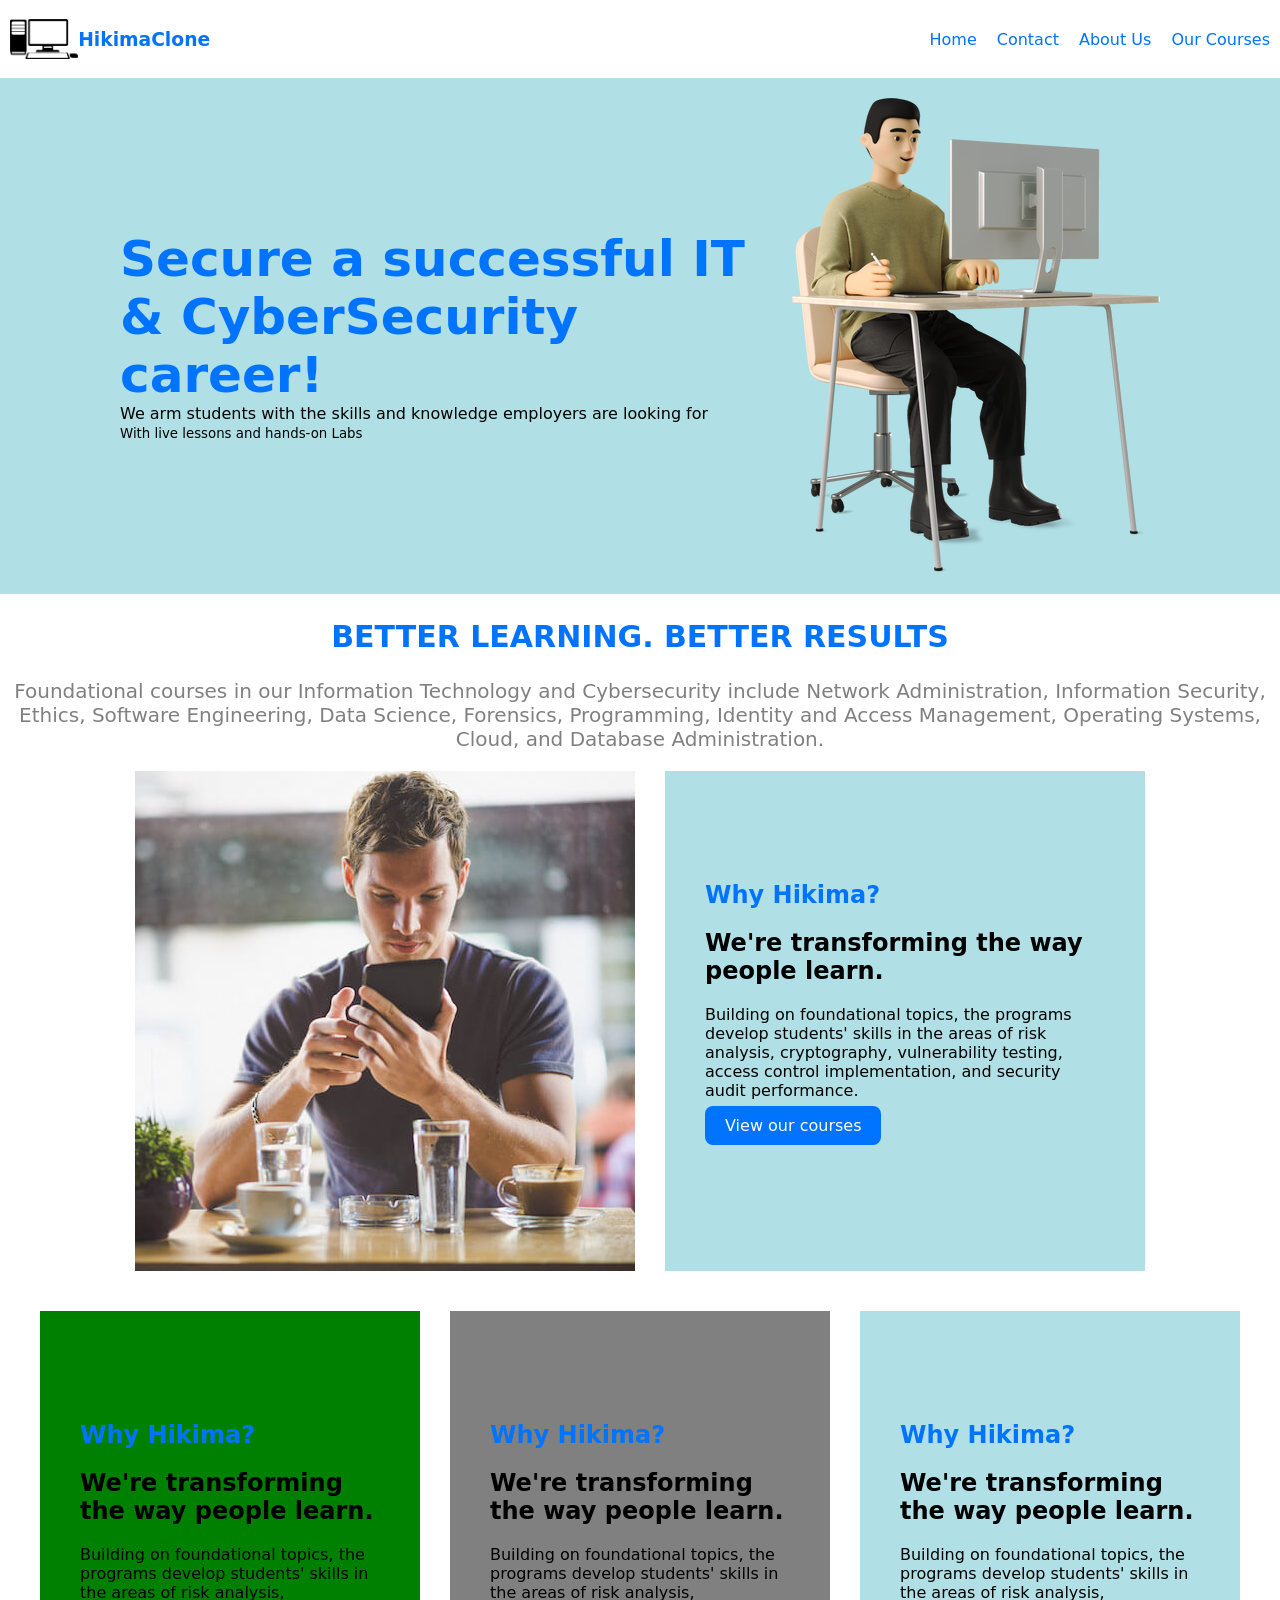
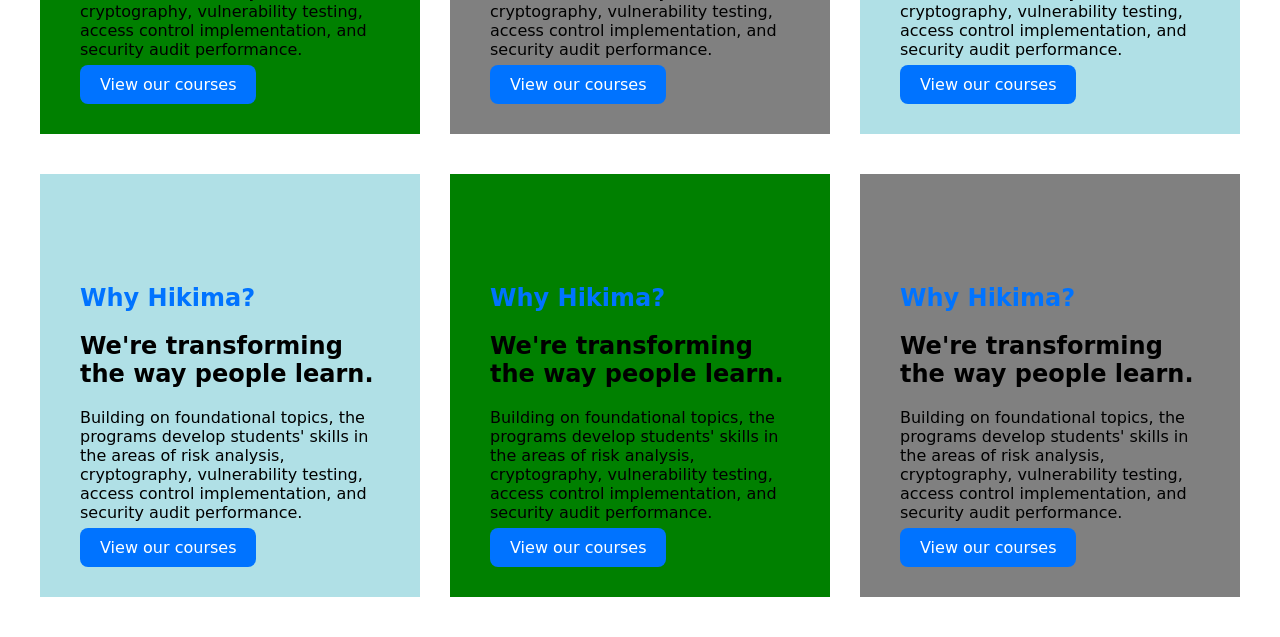
<file: index.html>
<!DOCTYPE html>
<html lang="en">
<head>
    <meta charset="UTF-8">
    <meta name="viewport" content="width=device-width, initial-scale=1.0">
    <title>HOME PAGE</title>
    <link rel="stylesheet" href="assets/css/main.css">
</head>
<body>
    <!-- the header and navigation lives here -->
    <header class="head">
        <div class="logo">
            <img src="assets/img/images.png" alt="logo" class="logo-img">
            <h3 class="logo-text">HikimaClone</h3>
        </div>
        

        <nav id="navigation">
            <ul class="navigation-group">
                <li class="navigation-item"> <a class="nav-link" href="index.html"> Home </a> </li>
                <li class="navigation-item"> <a class="nav-link" href="contact.html"> Contact</a> </li>
                <li class="navigation-item"> <a class="nav-link" href="about.html"> About Us </a> </li>
                <li class="navigation-item"> <a class="nav-link" href="courses.html"> Our Courses</a> </li>
            </ul>
        </nav>
    </header>
    <!-- the header ends here -->

    <!-- The main section starts from here -->

    <main id="main">

        <!-- HERO STARTS HERE -->
        <section class="hero">
                        
            <div class="hero-texts">
                <h1 class="hero-title">
                    Secure a successful IT & CyberSecurity career!
                </h1>

                <p class="hero-text">We arm students with the skills and knowledge employers are looking for</p>

                <small class="hero-small">With live lessons and hands-on Labs</small>
            </div>
            <img src="assets/img/image1.png" alt="computers" class="hero-image">
        </section>
<!-- HERO ENDS HERE  -->

<!-- RESULTS STARTS HERE -->
        <section class="results">
            <h1 class="results-title" id="big-data">BETTER LEARNING. BETTER RESULTS</h1>
            <p class="results-text">Foundational courses in our Information Technology and Cybersecurity include Network Administration, Information Security, Ethics, Software Engineering, Data Science, Forensics, Programming, Identity and Access Management, Operating Systems, Cloud, and Database Administration.</p>
        </section>

        <!-- RESULTS ENDS HERE -->

        <!-- WHY HIKIMA  -->
        <section class="why-hikima">
            <img src="assets/img/learning.jpg" alt="Guy learning" class="why-image">
            <div class="why-texts">
                <h2 class="why-texts-title">
                    Why Hikima?
                </h2>

                <h1 class="why-text-subtitle">
                    We're transforming the way people learn.
                </h1>

                <p class="why-text-body">
                    Building on foundational topics, the programs develop students' skills in the areas of risk analysis, cryptography, vulnerability testing, access control implementation, and security audit performance.
                </p>

                <a href="courses.html" class="view-btn">View our courses</a>
            </div>
        </section>
        <!-- WHY HIKIMA -->

        <!-- WHY HIKIMA  -->
        <section class="why-hikima seconded">
            
            <div class="why-texts green">
                <h2 class="why-texts-title">
                    Why Hikima?
                </h2>

                <h1 class="why-text-subtitle">
                    We're transforming the way people learn.
                </h1>

                <p class="why-text-body">
                    Building on foundational topics, the programs develop students' skills in the areas of risk analysis, cryptography, vulnerability testing, access control implementation, and security audit performance.
                </p>

                <a href="courses.html" class="view-btn">View our courses</a>
            </div>
            
            <div class="why-texts grey">
                <h2 class="why-texts-title">
                    Why Hikima?
                </h2>

                <h1 class="why-text-subtitle">
                    We're transforming the way people learn.
                </h1>

                <p class="why-text-body">
                    Building on foundational topics, the programs develop students' skills in the areas of risk analysis, cryptography, vulnerability testing, access control implementation, and security audit performance.
                </p>

                <a href="courses.html" class="view-btn">View our courses</a>
            </div>

            <div class="why-texts ">
                <h2 class="why-texts-title">
                    Why Hikima?
                </h2>

                <h1 class="why-text-subtitle">
                    We're transforming the way people learn.
                </h1>

                <p class="why-text-body">
                    Building on foundational topics, the programs develop students' skills in the areas of risk analysis, cryptography, vulnerability testing, access control implementation, and security audit performance.
                </p>

                <a href="courses.html" class="view-btn">View our courses</a>
            </div>
        </section>
        <!-- WHY HIKIMA -->

        <!-- WHY HIKIMA  -->
        <section class="why-hikima seconded">
            
            <div class="why-texts">
                <h2 class="why-texts-title">
                    Why Hikima?
                </h2>

                <h1 class="why-text-subtitle">
                    We're transforming the way people learn.
                </h1>

                <p class="why-text-body">
                    Building on foundational topics, the programs develop students' skills in the areas of risk analysis, cryptography, vulnerability testing, access control implementation, and security audit performance.
                </p>

                <a href="courses.html" class="view-btn">View our courses</a>
            </div>
            
            <div class="why-texts green">
                <h2 class="why-texts-title">
                    Why Hikima?
                </h2>

                <h1 class="why-text-subtitle">
                    We're transforming the way people learn.
                </h1>

                <p class="why-text-body">
                    Building on foundational topics, the programs develop students' skills in the areas of risk analysis, cryptography, vulnerability testing, access control implementation, and security audit performance.
                </p>

                <a href="courses.html" class="view-btn">View our courses</a>
            </div>

            <div class="why-texts grey ">
                <h2 class="why-texts-title">
                    Why Hikima?
                </h2>

                <h1 class="why-text-subtitle">
                    We're transforming the way people learn.
                </h1>

                <p class="why-text-body">
                    Building on foundational topics, the programs develop students' skills in the areas of risk analysis, cryptography, vulnerability testing, access control implementation, and security audit performance.
                </p>

                <a href="courses.html" class="view-btn">View our courses</a>
            </div>
        </section>
        <!-- WHY HIKIMA -->
    </main>
</body>
</html>
</file>
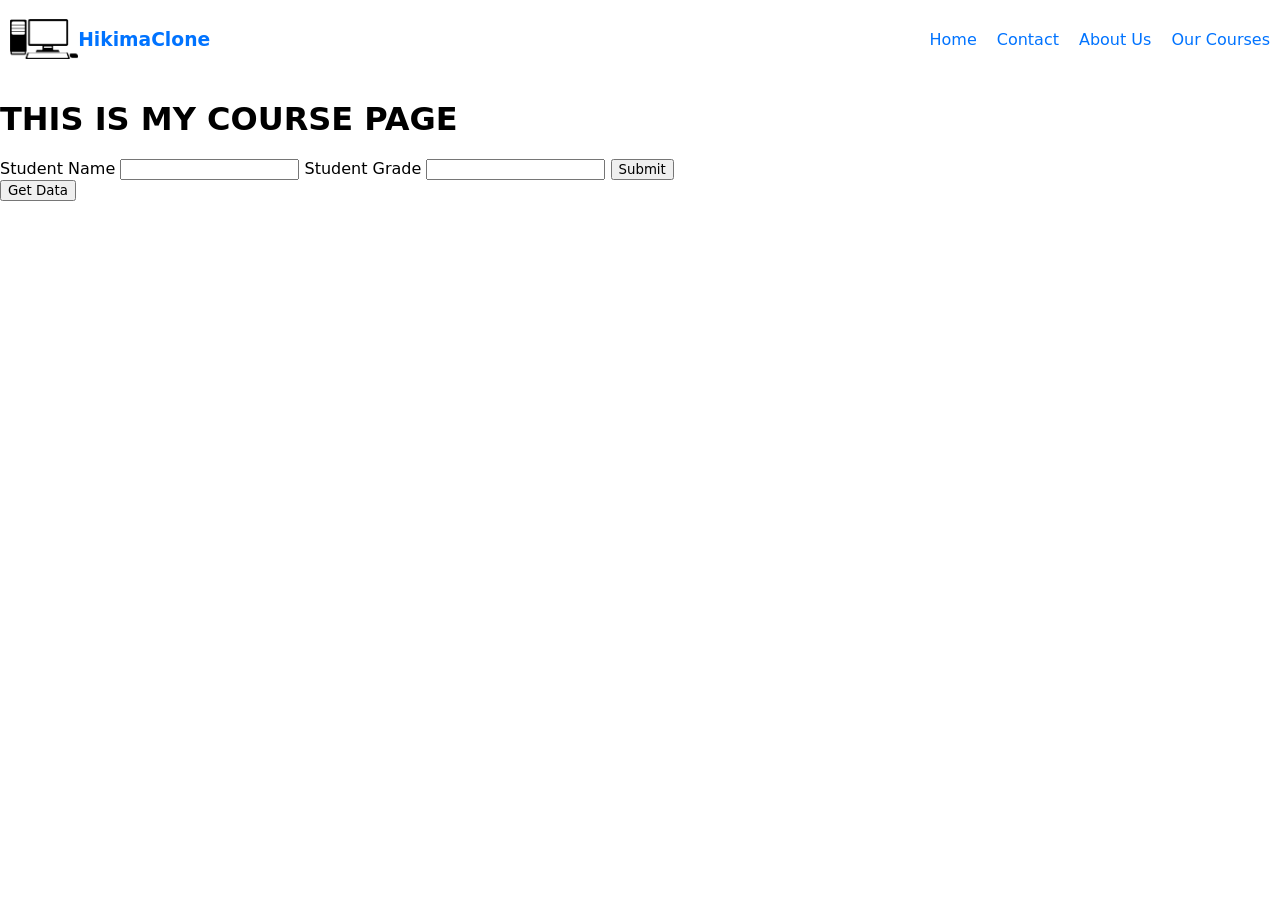
<file: courses.html>
<!DOCTYPE html>
<html lang="en">
  <head>
    <meta charset="UTF-8" />
    <meta name="viewport" content="width=device-width, initial-scale=1.0" />
    <title>COURSES</title>
    <link rel="stylesheet" href="assets/css/main.css">
  </head>
  <body>
    <!-- the header and navigation lives here -->
    <header class="head">
      <div class="logo">
          <img src="assets/img/images.png" alt="logo" class="logo-img">
          <h3 class="logo-text">HikimaClone</h3>
      </div>
      

      <nav id="navigation">
          <ul class="navigation-group">
              <li class="navigation-item"> <a class="nav-link" href="index.html"> Home </a> </li>
              <li class="navigation-item"> <a class="nav-link" href="contact.html"> Contact</a> </li>
              <li class="navigation-item"> <a class="nav-link" href="about.html"> About Us </a> </li>
              <li class="navigation-item"> <a class="nav-link" href="courses.html"> Our Courses</a> </li>
          </ul>
      </nav>
  </header>
  <!-- the header ends here -->

  <h1> 
    THIS IS MY COURSE PAGE</h1>

    <form action="assets/php/addData.php" method="post">
      <label for="name">Student Name</label>
      <input type="text" id="name" name="name" />
      <label for="grade">Student Grade</label>
      <input type="text" id="grade" name="grade" />

      <input type="submit" value="Submit" />
    </form>



    <div class="resultscontainer">
      <button id="getDataButton">Get Data</button>
      <div id="results"></div>
    </div>

    <script src="assets/js/data.js"></script>
  </body>
</html>
</file>
<file: assets/css/main.css>
* {
    font-family: system-ui, -apple-system, BlinkMacSystemFont, 'Segoe UI', Roboto, Oxygen, Ubuntu, Cantarell, 'Open Sans', 'Helvetica Neue', sans-serif;
}

body {
    margin: 0;
    padding: 0;
}

.head {
    display: flex;
    justify-content: space-between;
    align-items: center;
    padding: 10px;
    background-color: white;
}

.logo {
    display: flex;
    align-items: center;
    color: rgb(0, 115, 255);
}

.logo-img {
    height: 40px;
    object-fit: cover;
    object-position: center;
}

.navigation-group {
    list-style: none;
    display: flex;
    justify-content: space-evenly;
    gap: 20px;
}

.nav-link {
    text-decoration: none;
    color: rgb(0, 115, 255);
}

.nav-link:hover {
    color: red;
}

.nav-link:active {
    color: black;
}

.hero {
    display: flex;
    justify-content: center;
    gap: 20px;
    align-items: center;
    padding: 20px 120px; 
    /* top right bottom left */
    /* top-bottom and left-right */

    background-color: powderblue;
    /* background: url(../img/bg.webp);
    background-position: center;
    background-repeat: no-repeat;
    background-size: cover; */
}

.hero-title {
    color:  rgb(0, 115, 255);
    font-size: 50px;
    margin:0;
}

.hero-title:hover {
    color:  blue;
}

.hero-text {
    margin: 0;
}

.results{
    text-align: center;
}

.results-title {
    color:  rgb(0, 115, 255);
    font-size: 30px;
}

.results-text {
    color: grey;
    font-size: 20px;
}

.why-hikima {
    display: flex;
    justify-content: center;
    gap: 30px;
}

.why-texts {
    width: 400px;
    background-color: powderblue;
    padding: 40px;   
    align-content: middle;
}

.why-texts-title {
    color:  rgb(0, 115, 255);
    padding-top: 50px;
}

.view-btn {
    background-color: rgb(0, 115, 255);
    padding: 10px 20px;
    text-decoration: none;
    color: white;
    border-radius: 8px;
}

.seconded {
    margin: 40px;
}

.grey {
    background-color: grey;
}

.green {
    background-color: green;
}
</file>
